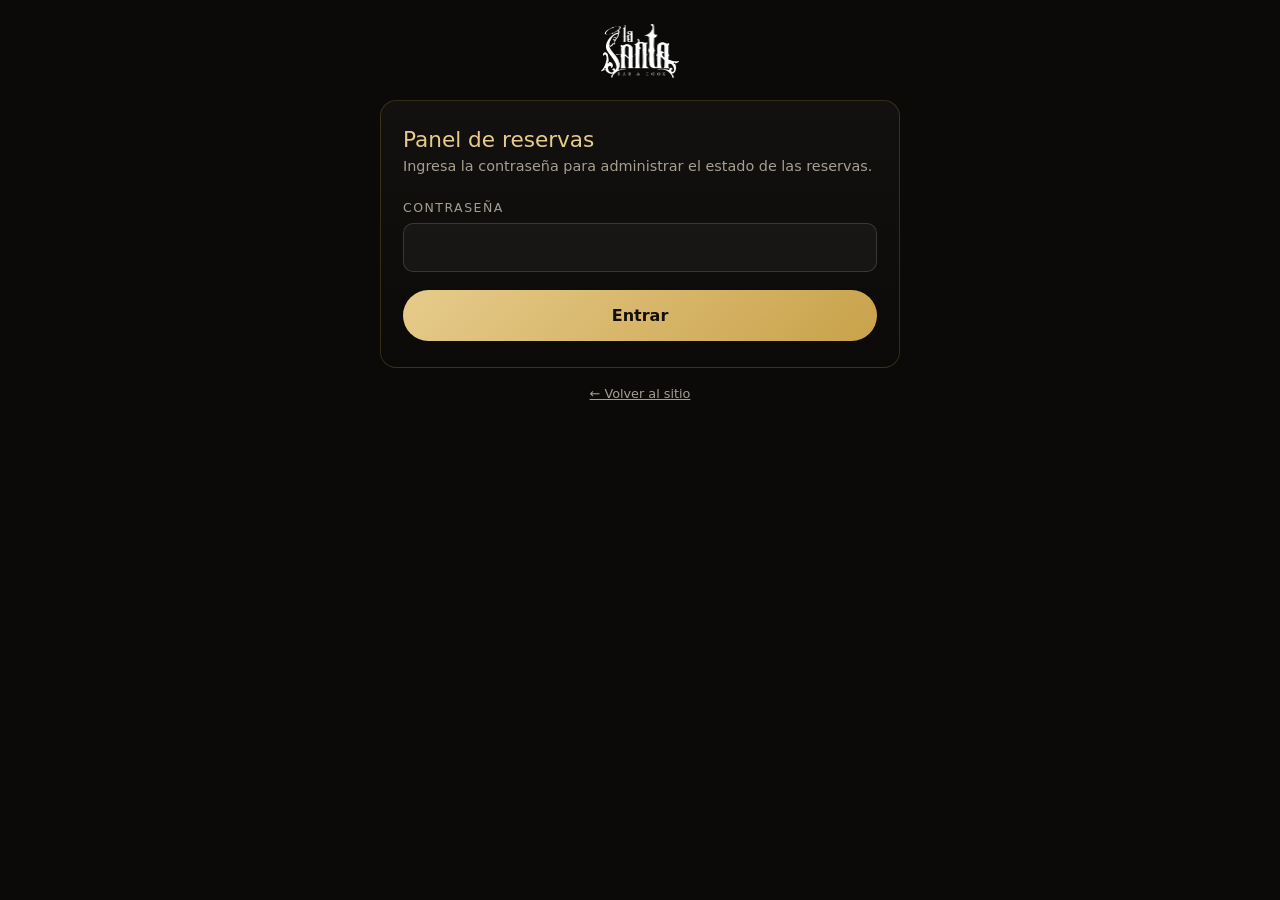
<file: admin/reservas.html>
<!DOCTYPE html>
<html lang="es-CL">
<head>
<meta charset="UTF-8">
<meta name="viewport" content="width=device-width, initial-scale=1">
<title>Panel de reservas · La Santa</title>
<!-- Fuera de buscadores: es una página interna -->
<meta name="robots" content="noindex, nofollow">
<link rel="icon" href="/assets/img/logo-la-santa.png">
<style>
  :root{
    --carbon:#0B0A09; --carbon-2:#131110; --linea:rgba(201,162,74,.22);
    --crema:#F4EDE1; --gris:#A79E92; --oro:#C9A24A; --oro-claro:#E6CB8B;
    --verde:#3FA66B; --rojo:#C4564A;
  }
  *{box-sizing:border-box}
  body{margin:0;min-height:100vh;background:var(--carbon);color:var(--crema);
       font-family:system-ui,-apple-system,"Segoe UI",sans-serif;
       padding:24px 16px calc(24px + env(safe-area-inset-bottom,0px));
       display:flex;align-items:flex-start;justify-content:center}
  .caja{width:100%;max-width:520px}
  .logo{display:block;margin:0 auto 22px;height:54px;width:auto}
  .tarjeta{background:linear-gradient(180deg,var(--carbon-2),var(--carbon));
           border:1px solid var(--linea);border-radius:16px;padding:26px 22px}
  h1{margin:0 0 4px;font-size:1.35rem;font-weight:500;color:var(--oro-claro)}
  .sub{margin:0 0 22px;color:var(--gris);font-size:.9rem;line-height:1.5}
  label{display:block;margin:0 0 8px;font-size:.78rem;letter-spacing:.12em;
        text-transform:uppercase;color:var(--gris)}
  input[type=password],textarea{width:100%;padding:14px 16px;border-radius:10px;
      border:1px solid rgba(255,255,255,.14);background:rgba(255,255,255,.04);
      color:var(--crema);font:inherit;font-size:1rem}
  input:focus,textarea:focus{outline:none;border-color:var(--oro);
      box-shadow:0 0 0 3px rgba(201,162,74,.15)}
  textarea{min-height:120px;resize:vertical;line-height:1.55}
  .btn{display:block;width:100%;margin-top:18px;padding:16px;border:0;border-radius:100px;
       font:inherit;font-size:1rem;font-weight:600;cursor:pointer;
       background:linear-gradient(135deg,var(--oro-claro),var(--oro));color:#140F06}
  .btn:disabled{opacity:.55;cursor:default}
  .btn--sec{background:none;border:1px solid var(--linea);color:var(--gris);font-weight:400}

  /* Estado actual, bien visible */
  .estado{display:flex;align-items:center;gap:14px;padding:18px;border-radius:12px;
          margin-bottom:24px;border:1px solid}
  .estado.abierto{background:rgba(63,166,107,.1);border-color:rgba(63,166,107,.45)}
  .estado.pausado{background:rgba(196,86,74,.1);border-color:rgba(196,86,74,.45)}
  .punto{width:14px;height:14px;border-radius:50%;flex:0 0 auto}
  .abierto .punto{background:var(--verde);box-shadow:0 0 0 5px rgba(63,166,107,.2)}
  .pausado .punto{background:var(--rojo);box-shadow:0 0 0 5px rgba(196,86,74,.2)}
  .estado b{display:block;font-size:1.05rem;letter-spacing:.04em}
  .abierto b{color:var(--verde)} .pausado b{color:var(--rojo)}
  .estado span{font-size:.84rem;color:var(--gris)}

  /* Interruptor grande */
  .switch{display:flex;align-items:center;justify-content:space-between;gap:16px;
          padding:18px;border:1px solid var(--linea);border-radius:12px;cursor:pointer;
          background:rgba(255,255,255,.02)}
  /* El interruptor es un <label>, así que hay que anular la regla de arriba */
  .switch{text-transform:none;letter-spacing:normal;color:var(--crema);margin-bottom:22px}
  .switch p{margin:0;font-size:.95rem;text-transform:none;letter-spacing:normal}
  .switch small{display:block;color:var(--gris);font-size:.82rem;margin-top:3px;
                text-transform:none;letter-spacing:normal}
  .pista{position:relative;width:62px;height:34px;border-radius:100px;flex:0 0 auto;
         background:rgba(196,86,74,.5);transition:background .22s}
  .pista::after{content:"";position:absolute;top:4px;left:4px;width:26px;height:26px;
         border-radius:50%;background:#fff;transition:transform .22s}
  input[type=checkbox]{position:absolute;opacity:0;pointer-events:none}
  input:checked + .pista{background:rgba(63,166,107,.75)}
  input:checked + .pista::after{transform:translateX(28px)}
  input:focus-visible + .pista{box-shadow:0 0 0 3px rgba(201,162,74,.35)}

  .pendiente{margin:18px 0 0;padding:12px 15px;border-radius:10px;font-size:.88rem;
       background:rgba(201,162,74,.12);color:var(--oro-claro);line-height:1.5}
  .msg{margin-top:18px;padding:13px 16px;border-radius:10px;font-size:.92rem;line-height:1.5}
  .msg.ok{background:rgba(63,166,107,.12);color:#8FD3AC}
  .msg.error{background:rgba(196,86,74,.12);color:#E89A90}
  .pie{margin-top:18px;text-align:center;font-size:.8rem;color:#6C645C}
  .pie a{color:var(--gris)}
  [hidden]{display:none !important}
</style>
</head>
<body>
<div class="caja">
  <img src="/assets/img/logo-la-santa.png" alt="La Santa" class="logo">

  <!-- Pantalla 1: contraseña -->
  <form class="tarjeta" id="formClave">
    <h1>Panel de reservas</h1>
    <p class="sub">Ingresa la contraseña para administrar el estado de las reservas.</p>
    <label for="clave">Contraseña</label>
    <input type="password" id="clave" autocomplete="current-password" required>
    <button class="btn" type="submit" id="btnEntrar">Entrar</button>
    <div class="msg error" id="msgClave" hidden></div>
  </form>

  <!-- Pantalla 2: control -->
  <form class="tarjeta" id="formPanel" hidden>
    <h1>Estado de las reservas</h1>
    <p class="sub">Los cambios se aplican de inmediato en barlasanta.cl</p>

    <div class="estado" id="estado">
      <span class="punto"></span>
      <div>
        <b id="estadoTexto">—</b>
        <span id="estadoDetalle"></span>
      </div>
    </div>

    <label class="switch" for="activas">
      <div>
        <p>Recibir reservas online</p>
        <small>Apágalo para cerrar el formulario del sitio</small>
      </div>
      <input type="checkbox" id="activas">
      <span class="pista"></span>
    </label>

    <label for="mensaje">Mensaje que verán los clientes</label>
    <textarea id="mensaje" maxlength="500"
      placeholder="Por ahora no estamos recibiendo reservas online…"></textarea>

    <p class="pendiente" id="pendiente" hidden>⚠️ Cambios sin guardar — pulsa el botón para aplicarlos.</p>
    <button class="btn" type="submit" id="btnGuardar">Guardar cambios</button>
    <button class="btn btn--sec" type="button" id="btnSalir">Cerrar sesión</button>
    <div class="msg" id="msgPanel" hidden></div>
  </form>

  <p class="pie"><a href="/">← Volver al sitio</a></p>
</div>

<script src="/js/config.js"></script>
<script>
(function () {
  "use strict";
  var API = (window.LA_SANTA && window.LA_SANTA.hojaUrl) || "";
  var $ = function (s) { return document.querySelector(s); };

  var formClave = $("#formClave"), formPanel = $("#formPanel");
  var clave = "";   // solo en memoria: no se guarda en el navegador

  function aviso(el, texto, tipo) {
    el.textContent = texto;
    el.className = "msg " + (tipo || "");
    el.hidden = !texto;
  }

  /* Habla con el Apps Script. text/plain evita el preflight de CORS,
     que Apps Script no sabe responder. */
  function pedir(datos) {
    return fetch(API, {
      method: "POST",
      headers: { "Content-Type": "text/plain;charset=utf-8" },
      body: JSON.stringify(datos)
    }).then(function (r) { return r.json(); });
  }

  var guardado = { activas: true, mensaje: "" };

  /* Dibuja el cartel según el interruptor, no según lo guardado.
     Si no coinciden, lo decimos claramente: el error más fácil de
     cometer es mover el interruptor y salirse sin guardar. */
  function refrescar() {
    var on = $("#activas").checked;
    var pendiente = (on !== guardado.activas) ||
                    ($("#mensaje").value.trim() !== guardado.mensaje.trim());

    $("#estado").className = "estado " + (on ? "abierto" : "pausado");
    $("#estadoTexto").textContent = on ? "Reservas ABIERTAS" : "Reservas PAUSADAS";
    $("#estadoDetalle").textContent = on
      ? "El formulario del sitio está recibiendo reservas."
      : "El formulario está oculto y el servidor rechaza envíos.";

    $("#pendiente").hidden = !pendiente;
    $("#btnGuardar").textContent = pendiente ? "Guardar cambios" : "Sin cambios por guardar";
    $("#btnGuardar").disabled = !pendiente;
  }

  function pintar(res) {
    guardado.activas = res.reservas_activas;
    guardado.mensaje = res.mensaje_cierre || "";
    $("#activas").checked = res.reservas_activas;
    $("#mensaje").value = guardado.mensaje;
    refrescar();
  }

  formClave.addEventListener("submit", function (e) {
    e.preventDefault();
    if (!API) return aviso($("#msgClave"), "Falta configurar hojaUrl en js/config.js", "error");

    var btn = $("#btnEntrar");
    btn.disabled = true; btn.textContent = "Comprobando…";
    aviso($("#msgClave"), "");

    pedir({ accion: "estado", clave: $("#clave").value })
      .then(function (res) {
        if (!res.ok) throw new Error(res.error || "No se pudo entrar");
        clave = $("#clave").value;
        $("#clave").value = "";
        formClave.hidden = true;
        formPanel.hidden = false;
        pintar(res);
      })
      .catch(function (err) { aviso($("#msgClave"), err.message, "error"); })
      .then(function () { btn.disabled = false; btn.textContent = "Entrar"; });
  });

  formPanel.addEventListener("submit", function (e) {
    e.preventDefault();
    var btn = $("#btnGuardar");
    btn.disabled = true; btn.textContent = "Guardando…";
    aviso($("#msgPanel"), "");

    pedir({
      accion: "guardar",
      clave: clave,
      reservas_activas: $("#activas").checked,
      mensaje_cierre: $("#mensaje").value
    })
      .then(function (res) {
        if (!res.ok) throw new Error(res.error || "No se pudo guardar");
        pintar(res);
        aviso($("#msgPanel"), "Guardado. Ya está aplicado en el sitio.", "ok");
      })
      .catch(function (err) { aviso($("#msgPanel"), err.message, "error"); })
      .then(function () { btn.disabled = false; btn.textContent = "Guardar cambios"; });
  });

  $("#activas").addEventListener("change", refrescar);
  $("#mensaje").addEventListener("input", refrescar);

  $("#btnSalir").addEventListener("click", function () {
    clave = "";
    formPanel.hidden = true;
    formClave.hidden = false;
    aviso($("#msgPanel"), "");
  });
})();
</script>
</body>
</html>
</file>
